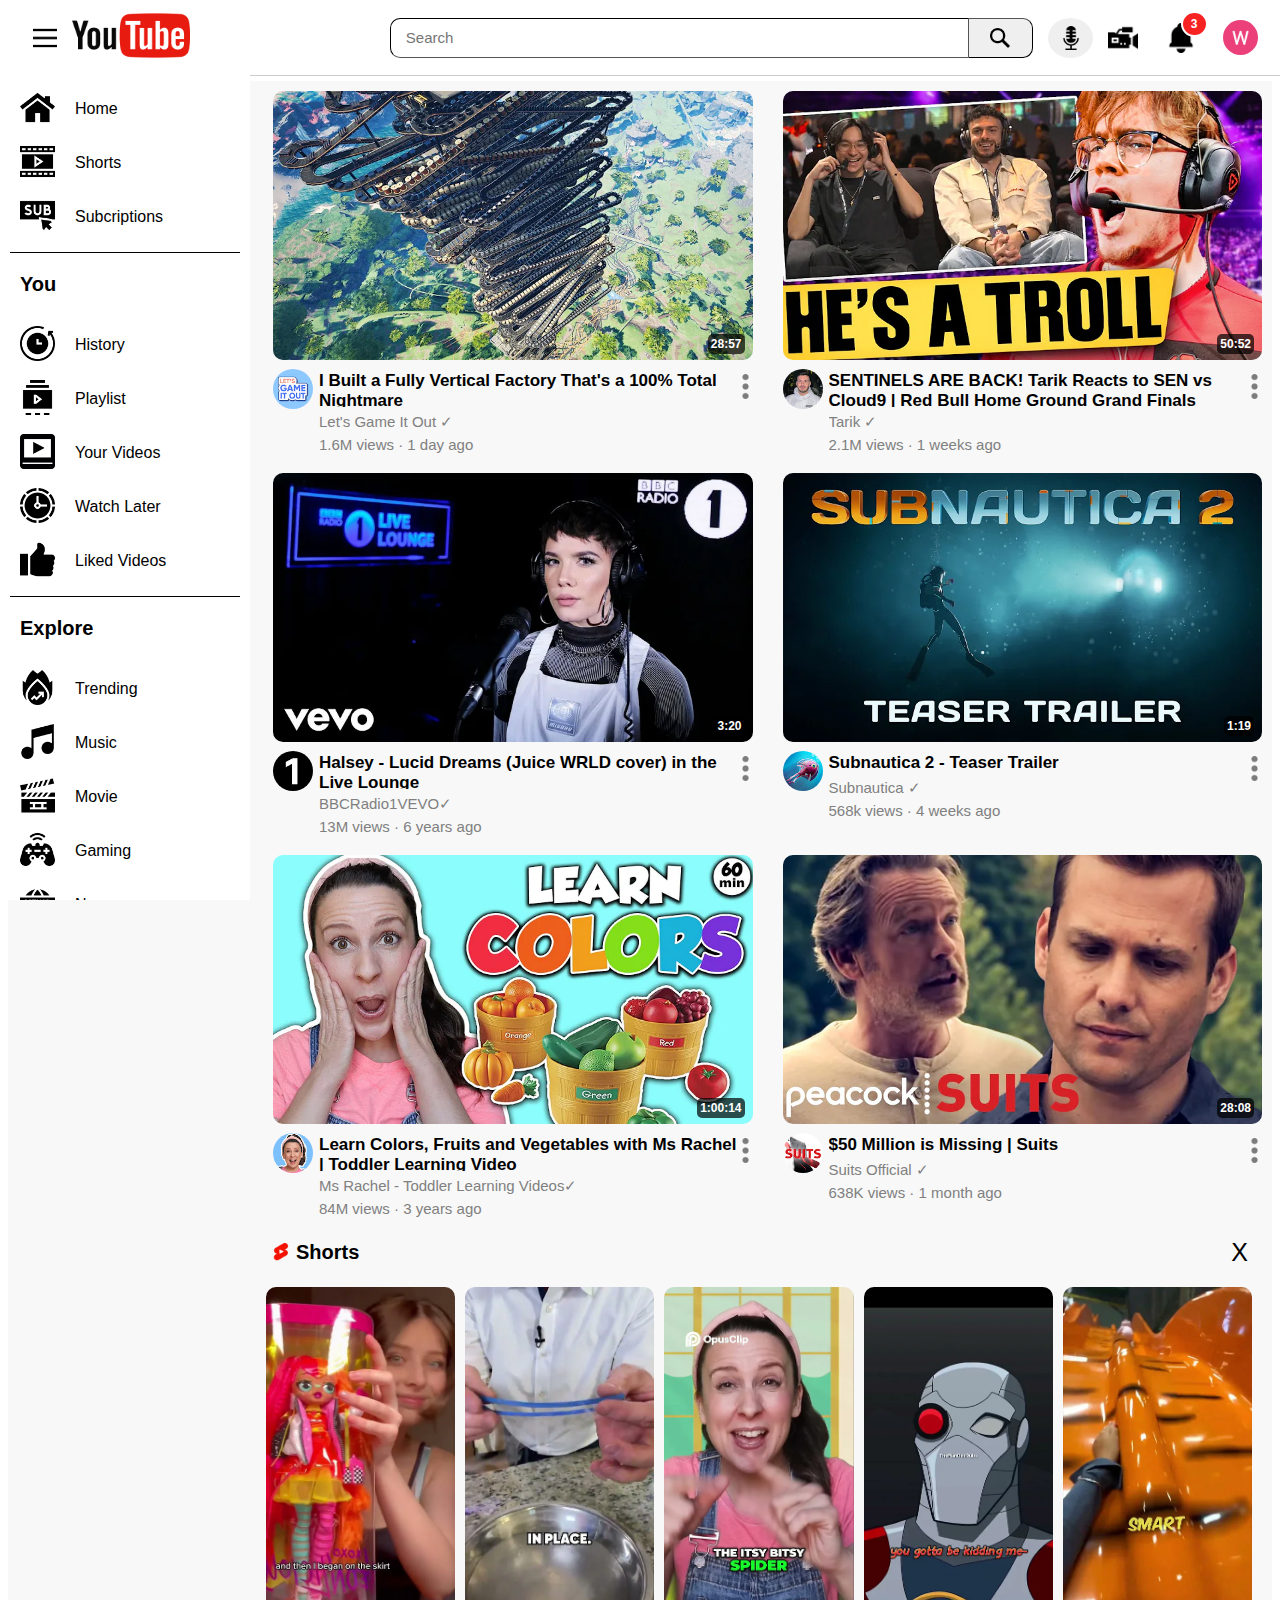
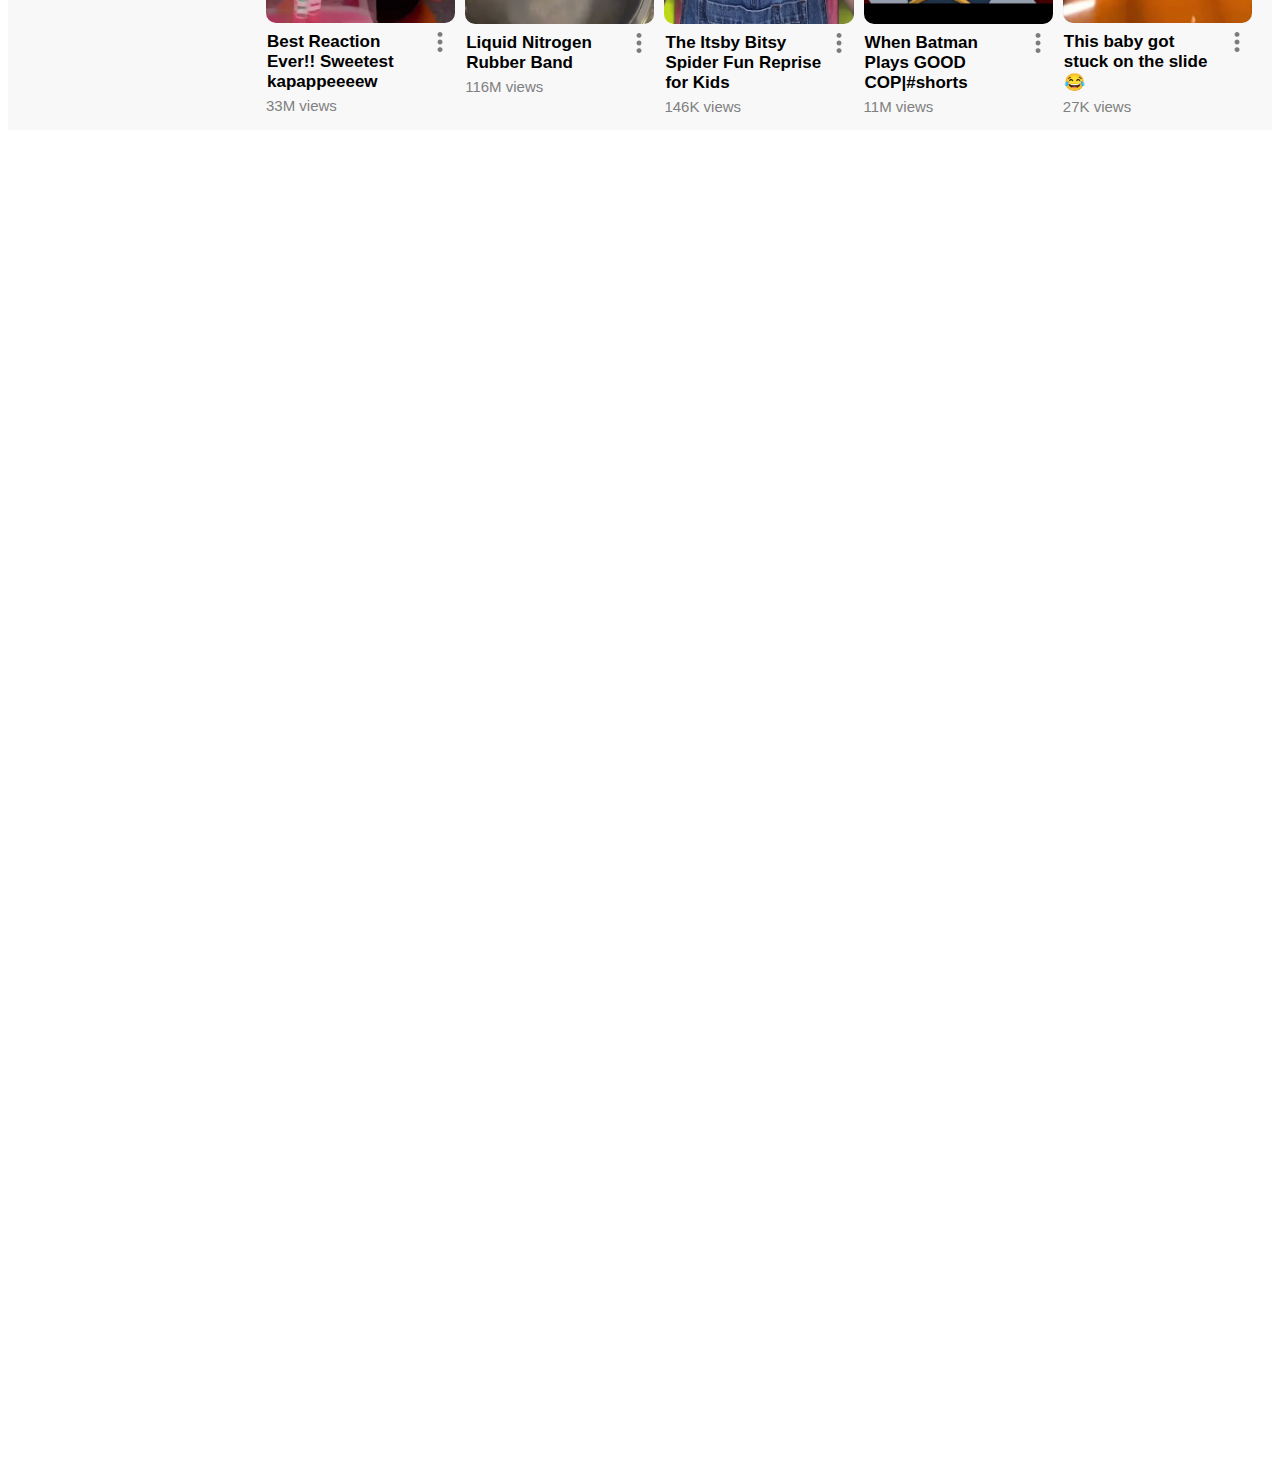
<file: index.html>
<!DOCTYPE html>
<html>
    <head>
        <title>Youtube Clone</title>
        <link rel="stylesheet" href="videos.css">
        <link rel="stylesheet" href="header.css">
        <link rel="stylesheet" href="left-header.css">
        <link rel="stylesheet" href="shorts.css">
        <link rel="stylesheet" href="general.css">
        <meta name="google-site-verification" content="uPzWD07CMVCdiczybHm7NGAF6lfPTocK4e95jRbS_wQ" />
        <style>
            
            a{
                color: black;
                text-decoration: none;     
            }
            
            
        </style>
    </head>
    <body style="height: 3000px; padding-top: 58px;">
        <div class="header">
            <div class="left-section">
                <div class="option-div">
                    <img class="option-icon" src="icons/bars.png">
                </div>
                
                <div class="youtubelogo-div">
                    <img class="youtubelogo"src="images/youtubelogo.png" alt="">
                </div>
                

            </div>
            <div class="middle-section">
                <div class="search-div">
                    <input class="searchbox" type="search" placeholder="Search">
                    <button class="search-button">
                    <img class="search-icon" src="icons/search.png">
                    <div class="icon-text-hover">Search</div>
                    </button>
                    <button class="mic-button">
                        <img class="mic-icon" src="icons/mic.png">
                        <div class="icon-text-hover">Search with your voice</div>
                    </button>
                </div>
                
                
            </div>
            <div class="right-section">
                <div class="video-icon-div">
                     <img class="video-icon" src="icons/video-camera.png">
                    <div class="icon-text-hover">Create</div>
                </div>
                <div class="bell-icon-div">
                    <img class="bell-icon" src="icons/notification.png">
                    <p class="red-notif">3</p>
                    <div class="icon-text-hover">Notification</div>
                </div>
                <img class="user-icon" src="icons/Wlogo.jpg">
            </div>
           

        </div>
        
        <div class="header-left">
            <div class="header-left-section">
                <div class="header-leftrow">
                    <div class="header-left-icon-div">
                        <img class="header-left-icon" src="icons/home.png">
                    </div>
                    <div class="header-left-text-div">
                        <p class="header-left-text">Home</p>
                    </div>
                </div>

                <div class="header-leftrow">
                    <div class="header-left-icon-div">
                        <img class="header-left-icon" src="icons/multimedia.png">
                    </div>
                    <div class="header-left-text-div">
                        <p class="header-left-text">Shorts</p>
                    </div>
                </div>
                <div class="header-leftrow">
                    <div class="header-left-icon-div">
                        <img class="header-left-icon" src="icons/subscription.png">
                    </div>
                    <div class="header-left-text-div">
                        <p class="header-left-text">Subcriptions</p>
                    </div>
                </div>
            </div>
            <div class="header-left-section">
                <div class="header-leftrow2">
                   
                    <div class="header-left-text2-div">
                        <p class="header-left-text2">You</p>
                    </div>
                </div>
                <div class="header-leftrow">
                    <div class="header-left-icon-div">
                        <img class="header-left-icon" src="icons/history.png">
                    </div>
                    <div class="header-left-text-div">
                        <p class="header-left-text">History</p>
                    </div>
                </div>

                <div class="header-leftrow">
                    <div class="header-left-icon-div">
                        <img class="header-left-icon" src="icons/playlist.png">
                    </div>
                    <div class="header-left-text-div">
                        <p class="header-left-text">Playlist</p>
                    </div>
                </div>
                <div class="header-leftrow">
                    <div class="header-left-icon-div">
                        <img class="header-left-icon" src="icons/yourvideos.png">
                    </div>
                    <div class="header-left-text-div">
                        <p class="header-left-text">Your Videos</p>
                    </div>
                </div>
                <div class="header-leftrow">
                    <div class="header-left-icon-div">
                        <img class="header-left-icon" src="icons/watchlater.png">
                    </div>
                    <div class="header-left-text-div">
                        <p class="header-left-text">Watch Later</p>
                    </div>
                </div>
                <div class="header-leftrow">
                    <div class="header-left-icon-div">
                        <img class="header-left-icon" src="icons/liked.png">
                    </div>
                    <div class="header-left-text-div">
                        <p class="header-left-text">Liked Videos</p>
                    </div>
                </div>
            </div>
            <div class="header-left-section">
                <div class="header-leftrow2">
                   
                    <div class="header-left-text2-div">
                        <p class="header-left-text2">Explore</p>
                    </div>
                </div>

                <div class="header-leftrow">
                    <div class="header-left-icon-div">
                        <img class="header-left-icon" src="icons/trending.png">
                    </div>
                    <div class="header-left-text-div">
                        <p class="header-left-text">Trending</p>
                    </div>
                </div>
                <div class="header-leftrow">
                    <div class="header-left-icon-div">
                        <img class="header-left-icon" src="icons/music.png">
                    </div>
                    <div class="header-left-text-div">
                        <p class="header-left-text">Music</p>
                    </div>
                </div>
                <div class="header-leftrow">
                    <div class="header-left-icon-div">
                        <img class="header-left-icon" src="icons/movie.png">
                    </div>
                    <div class="header-left-text-div">
                        <p class="header-left-text">Movie</p>
                    </div>
                </div>
                <div class="header-leftrow">
                    <div class="header-left-icon-div">
                        <img class="header-left-icon" src="icons/gaming.png">
                    </div>
                    <div class="header-left-text-div">
                        <p class="header-left-text">Gaming</p>
                    </div>
                </div>
                <div class="header-leftrow">
                    <div class="header-left-icon-div">
                        <img class="header-left-icon" src="icons/news.png">
                    </div>
                    <div class="header-left-text-div">
                        <p class="header-left-text">News</p>
                    </div>
                </div>
                <div class="header-leftrow">
                    <div class="header-left-icon-div">
                        <img class="header-left-icon" src="icons/sports.png">
                    </div>
                    <div class="header-left-text-div">
                        <p class="header-left-text">Sports</p>
                    </div>
                </div>
                <div class="header-leftrow">
                    <div class="header-left-icon-div">
                        <img class="header-left-icon" src="icons/fashion.png">
                    </div>
                    <div class="header-left-text-div">
                        <p class="header-left-text">Fashion & Beauty</p>
                    </div>
                </div>
            </div>
        </div>

        
        <div class="middle-section2">
            
            <div class="video-section-grid">
                <div class="video-sections">
                    <div class="video-preview">
                        <a href="https://www.youtube.com/watch?v=O-qqgRjfo3s">
                        <img class="video-thumbnail"src="images/pic1.jpg">
                        <p class="time-duration">28:57</p>
                        </a>
                    </div>
                    <div class="video-info-grid">
                        <div class="author-logo">
                            <img class="logo" src="images/logo1.jpg">
                            <div class="author-hover">
                                <div class="author-logo-hover">
                                    <img class="author-logo-img"src="images/logo1.jpg">
                                </div>
                                <div class="author-description-hover">
                                    <p class="author-name-hover">Lets Game it Out &check;</p>
                                    <p class="author-ratings-hover">5.8M subcribers</p>
                                </div>
                            </div>
                        </div>
                        <div class="video-description">
                            
                            <p class="title">
                                <a href="https://www.youtube.com/watch?v=O-qqgRjfo3s">I Built a Fully Vertical Factory That's a 100% Total Nightmare</a></p>
                            <p class="author">Let's Game It Out &check;</p>
                            <p class="ratings">1.6M views &middot; 1 day ago </p>
                        </div>
                        <div class="video-option-div">
                            <img class="video-option" src="icons/menu-video.png">
                        </div>
                      
                    </div>
                    
                </div>
            
                <div class="video-sections">
                    <div class="video-preview">
                        <a href="https://www.youtube.com/watch?v=06j0vZ56HYw">
                        <img class="video-thumbnail"src="images/pic2.jpg">
                        <p class="time-duration">50:52</p>
                        </a>
                    </div>
                    <div class="video-info-grid">
                        <div class="author-logo">
                            <img class="logo" src="images/logo2.jpg">
                            <div class="author-hover">
                                <div class="author-logo-hover">
                                    <img class="author-logo-img"src="images/logo2.jpg">
                                </div>
                                <div class="author-description-hover">
                                    <p class="author-name-hover">Tarik &check;</p>
                                    <p class="author-ratings-hover">1.1M subcribers</p>
                                </div>
                            </div>
                        </div>
                        <div class="video-description">
                            
                            <p class="title">
                                <a href="https://www.youtube.com/watch?v=06j0vZ56HYw">SENTINELS ARE BACK! Tarik Reacts to SEN vs Cloud9 | Red Bull Home Ground Grand Finals</a>
                            </p>
                            <p class="author">Tarik &check;</p>
                            <p class="ratings">2.1M views &middot; 1 weeks ago </p>
                        </div>
                        <div class="video-option-div">
                            <img class="video-option" src="icons/menu-video.png">
                        </div>
                    </div>
                </div>
                <div class="video-sections">
                    <div class="video-preview">
                        <a href="https://www.youtube.com/watch?v=UeZvVDSgn7U">
                        <img class="video-thumbnail"src="images/pic3.jpeg">
                        <p class="time-duration">3:20</p>
                        </a>
                    </div>
                    <div class="video-info-grid">
                        <div class="author-logo">
                            <img class="logo" src="images/logo3.jpg">
                            <div class="author-hover">
                                <div class="author-logo-hover">
                                    <img class="author-logo-img"src="images/logo3.jpg">
                                </div>
                                <div class="author-description-hover">
                                    <p class="author-name-hover">BBCRadio1VEVO &check;</p>
                                    <p class="author-ratings-hover">3.25M subcribers</p>
                                </div>
                            </div>
                        </div>
                        <div class="video-description">
                            
                            <p class="title">
                                <a href="https://www.youtube.com/watch?v=UeZvVDSgn7U">Halsey - Lucid Dreams (Juice WRLD cover) in the Live Lounge</a>
                            </p>
                            <p class="author">BBCRadio1VEVO&check;</p>
                            <p class="ratings">13M views &middot; 6 years ago </p>
                        </div>
                        <div class="video-option-div">
                            <img class="video-option" src="icons/menu-video.png">
                        </div>
                    </div>
                </div>
                <div class="video-sections">
                    <div class="video-preview">
                        <a href="https://www.youtube.com/watch?v=WS0vTRl_2PQ">
                        <img class="video-thumbnail"src="images/pic6.jpg">
                        <p class="time-duration">1:19</p>
                        </a>
                    </div>
                    <div class="video-info-grid">
                        <div class="author-logo">
                            <img class="logo" src="images/logo6.jpg">
                            <div class="author-hover">
                                <div class="author-logo-hover">
                                    <img class="author-logo-img"src="images/logo6.jpg">
                                </div>
                                <div class="author-description-hover">
                                    <p class="author-name-hover">Subnautica &check;</p>
                                    <p class="author-ratings-hover">568K subcribers</p>
                                </div>
                            </div>
                        </div>
                        <div class="video-description">
                            
                            <p class="title">
                                <a href="https://www.youtube.com/watch?v=WS0vTRl_2PQ">Subnautica 2 - Teaser Trailer</a></p>
                            <p class="author">Subnautica &check;</p>
                            <p class="ratings">568k views &middot; 4 weeks ago </p>
                        </div>
                        <div class="video-option-div">
                            <img class="video-option" src="icons/menu-video.png">
                        </div>
                    </div>
                </div>
                <div class="video-sections">
                    <div class="video-preview">
                        <a href="https://www.youtube.com/watch?v=TyV-OhCrVDA&t=2658s">
                        <img class="video-thumbnail"src="images/pic5.jpg">
                        <p class="time-duration">1:00:14</p>
                        </a>
                    </div>
                    <div class="video-info-grid">
                        <div class="author-logo">
                            <img class="logo" src="images/logo5.jpg">
                            <div class="author-hover">
                                <div class="author-logo-hover">
                                    <img class="author-logo-img"src="images/logo5.jpg">
                                </div>
                                <div class="author-description-hover">
                                    <p class="author-name-hover">Ms Rachel - Toddler Learning Videos&check;</p>
                                    <p class="author-ratings-hover">12.3M subcribers</p>
                                </div>
                            </div>
                        </div>
                        <div class="video-description">
                            
                            <p class="title">
                                <a href="https://www.youtube.com/watch?v=TyV-OhCrVDA&t=2658s">Learn Colors, Fruits and Vegetables with Ms Rachel | Toddler Learning Video</a></p>
                            <p class="author">Ms Rachel - Toddler Learning Videos&check;</p>
                            <p class="ratings">84M views &middot; 3 years ago </p>
                        </div>
                        <div class="video-option-div">
                            <img class="video-option" src="icons/menu-video.png">
                        </div>
                    </div>
                </div>
                <div class="video-sections">
                    <div class="video-preview">
                        <a href="https://www.youtube.com/watch?v=RpH5axdiGT0">
                        <img class="video-thumbnail"src="images/pic4.jpg">
                        <p class="time-duration">28:08</p>
                        </a>
                    </div>
                    <div class="video-info-grid">
                        <div class="author-logo">
                            <img class="logo" src="images/logo4.jpg">
                            <div class="author-hover">
                                <div class="author-logo-hover">
                                    <img class="author-logo-img"src="images/logo4.jpg">
                                </div>
                                <div class="author-description-hover">
                                    <p class="author-name-hover">Suits Official &check;</p>
                                    <p class="author-ratings-hover">488K subcribers</p>
                                </div>
                            </div>
                        </div>
                        <div class="video-description">
                            
                            <p class="title">
                                <a href="https://www.youtube.com/watch?v=RpH5axdiGT0">$50 Million is Missing | Suits</a></p>
                            <p class="author">Suits Official &check;</p>
                            <p class="ratings">638K views &middot; 1 month ago </p>
                        </div>
                        <div class="video-option-div">
                            <img class="video-option" src="icons/menu-video.png">
                        </div>
                    </div>
                </div>
            </div>
            <div class="shorts-grid">
                <div class="section-title-container">
                    <div class="shorts-logo-container">
                        <img class="shorts-logo"src="icons/shortslogo.png" alt="">
                        <div class="shorts-logo-title">Shorts</div>
                    </div>
                    <div class="short-close-button-container">
                        <button class="short-close-button">X</button>
                    </div>
                    
                </div>
                <div class="shorts-section-grid">
                    <div class="short-section1">
                        <div class="short-img-div">
                            <img class="shorts-img" src="images/shorts/shorts1.jpg">
                        </div>
                        <div class="short-info-container">
                            <div class="short-video-title">
                                <p>Best Reaction Ever!! Sweetest kapappeeeew</p>
                            </div>
                            <div class="shorts-menu-container">
                                <button class="shorts-menu-button">
                                    <img class="shorts-menu"src="images/shorts/menu-video.png">
                                </button>
                            </div>
                        </div>
                        <div class="short-video-ratings">
                            <p>33M views</p>
                        </div>
                    </div>
                    <div class="short-section2">
                        <div class="short-img-div">
                            <img class="shorts-img" src="images/shorts/shorts2.jpg">
                        </div>
                        <div class="short-info-container">
                            <div class="short-video-title">
                                <p>Liquid Nitrogen Rubber Band</p>
                            </div>
                            <div class="shorts-menu-container">
                                <button class="shorts-menu-button">
                                    <img class="shorts-menu"src="images/shorts/menu-video.png">
                                </button>
                            </div>
                        </div>
                        <div class="short-video-ratings">
                            <p>116M views</p>
                        </div>
                    </div>
                    <div class="short-section3">
                        <div class="short-img-div">
                            <img class="shorts-img" src="images/shorts/shorts3.jpg">
                        </div>
                        <div class="short-info-container">
                            <div class="short-video-title">
                                <p>The Itsby Bitsy Spider Fun Reprise for Kids</p>
                            </div>
                            <div class="shorts-menu-container">
                                <button class="shorts-menu-button">
                                    <img class="shorts-menu"src="images/shorts/menu-video.png">
                                </button>
                            </div>
                        </div>
                        <div class="short-video-ratings">
                            <p>146K views</p>
                        </div>
                    </div>
                    <div class="short-section4">
                        <div class="short-img-div">
                            <img class="shorts-img" src="images/shorts/shorts4.jpg">
                        </div>
                        <div class="short-info-container">
                            <div class="short-video-title">
                                <p>When Batman Plays GOOD COP|#shorts</p>
                            </div>
                            <div class="shorts-menu-container">
                                <button class="shorts-menu-button">
                                    <img class="shorts-menu"src="images/shorts/menu-video.png">
                                </button>
                            </div>
                        </div>
                        <div class="short-video-ratings">
                            <p>11M views</p>
                        </div>
                    </div>
                    <div class="short-section5">
                        <div class="short-img-div">
                            <img class="shorts-img" src="images/shorts/shorts5.jpg">
                        </div>
                        <div class="short-info-container">
                            <div class="short-video-title">
                                <p>This baby got stuck on the slide&#128514;</p>
                            </div>
                            <div class="shorts-menu-container">
                                <button class="shorts-menu-button">
                                    <img class="shorts-menu"src="images/shorts/menu-video.png">
                                </button>
                            </div>
                        </div>
                        <div class="short-video-ratings">
                            <p>27K views</p>
                        </div>
                    </div>
                    <div class="short-section6">
                        <div class="short-img-div">
                            <img class="shorts-img" src="images/shorts/shorts6.jpg">
                        </div>
                        <div class="short-info-container">
                            <div class="short-video-title">
                                <p>The mouse makes a dish that impresses the kapapeew</p>
                            </div>
                            <div class="shorts-menu-container">
                                <button class="shorts-menu-button">
                                    <img class="shorts-menu"src="images/shorts/menu-video.png">
                                </button>
                            </div>
                        </div>
                        <div class="short-video-ratings">
                            <p>1.7M views</p>
                        </div>
                    </div>
                    <div class="short-section7">
                        <div class="short-img-div">
                            <img class="shorts-img" src="images/shorts/shorts7.jpg">
                        </div>
                        <div class="short-info-container">
                            <div class="short-video-title">
                                <p>Singing with Ms. Rachel and her Husband</p>
                            </div>
                            <div class="shorts-menu-container">
                                <button class="shorts-menu-button">
                                    <img class="shorts-menu"src="images/shorts/menu-video.png">
                                </button>
                            </div>
                        </div>
                        <div class="short-video-ratings">
                            <p>1.2M views</p>
                        </div>
                    </div>
                    <div class="short-section8">
                        <div class="short-img-div">
                            <img class="shorts-img" src="images/shorts/shorts8.jpg">
                        </div>
                        <div class="short-info-container">
                            <div class="short-video-title">
                                <p>Liquid Nitrogen Bell Rejuvenation</p>
                            </div>
                            <div class="shorts-menu-container">
                                <button class="shorts-menu-button">
                                    <img class="shorts-menu"src="images/shorts/menu-video.png">
                                </button>
                            </div>
                        </div>
                        <div class="short-video-ratings">
                            <p>52M views</p>
                        </div>
                    </div>
                </div>
         </div>        

         
        
        
    </body>



</html>
</file>
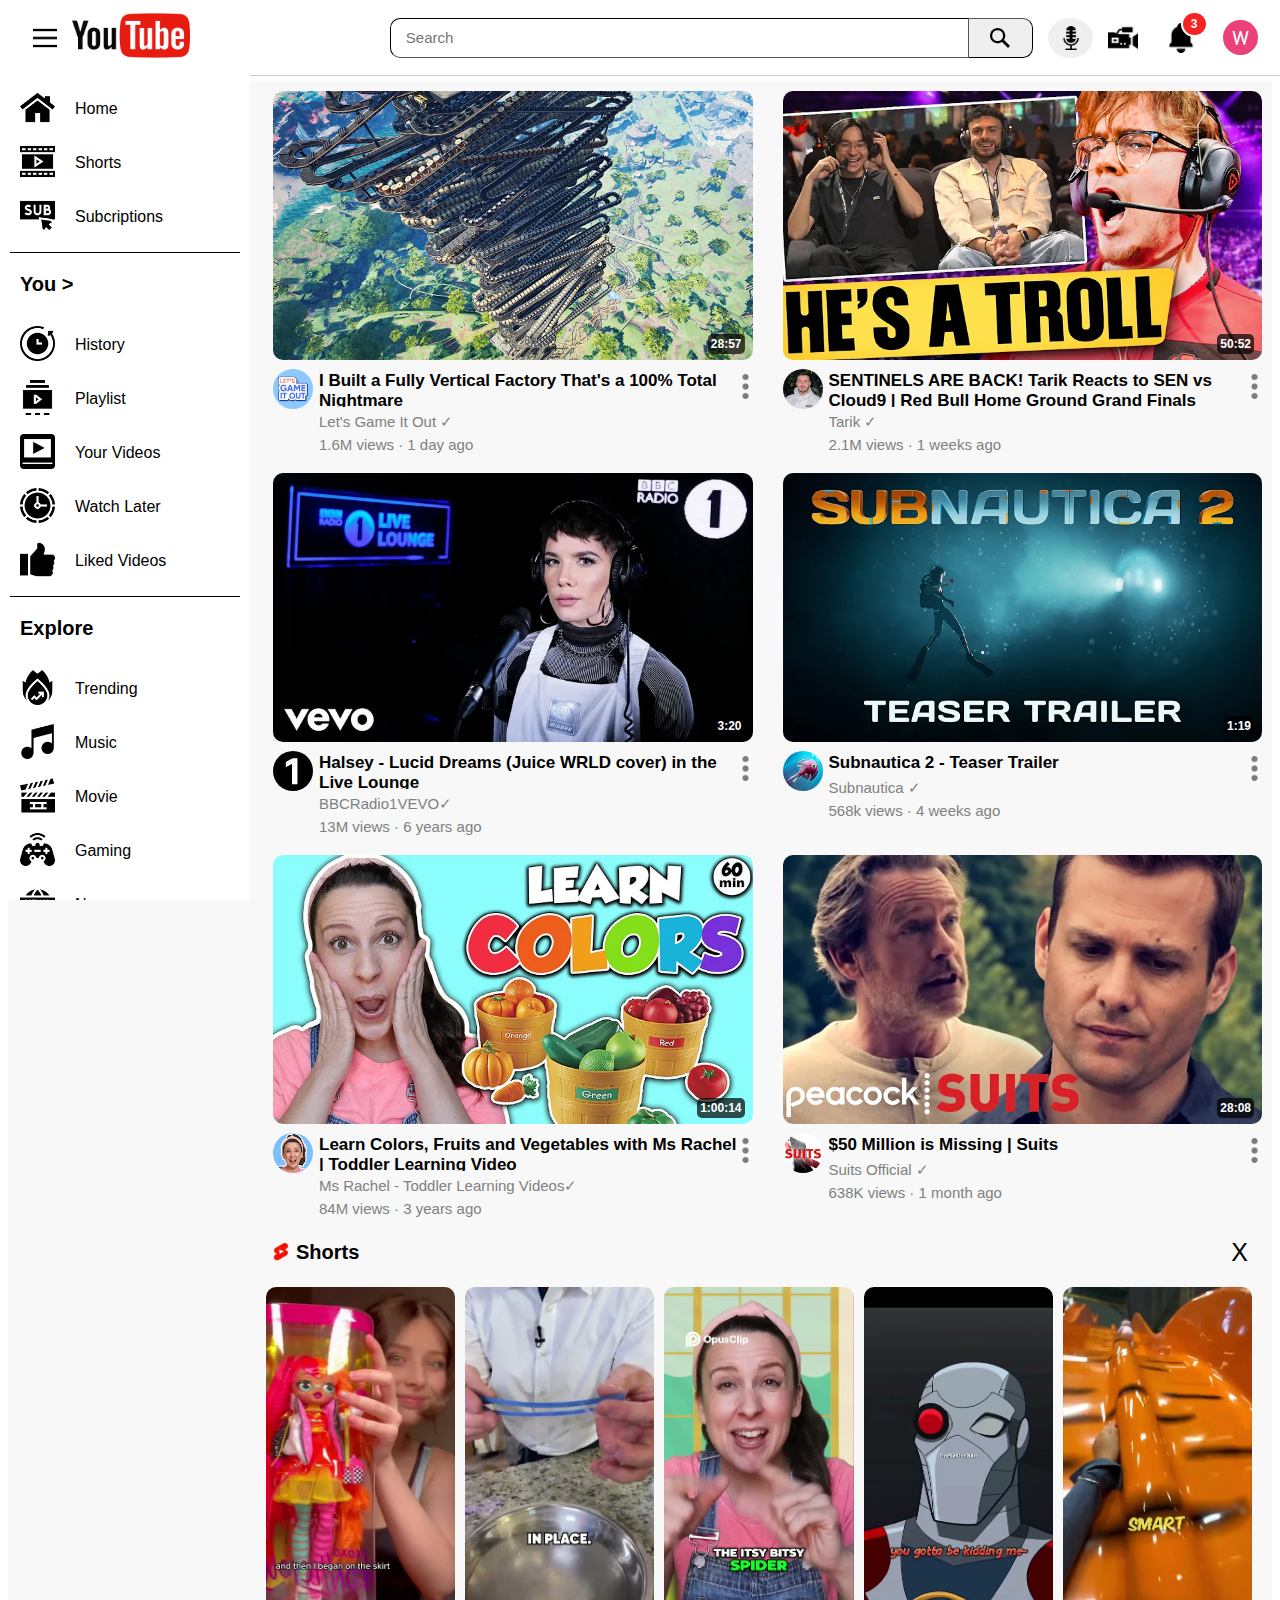
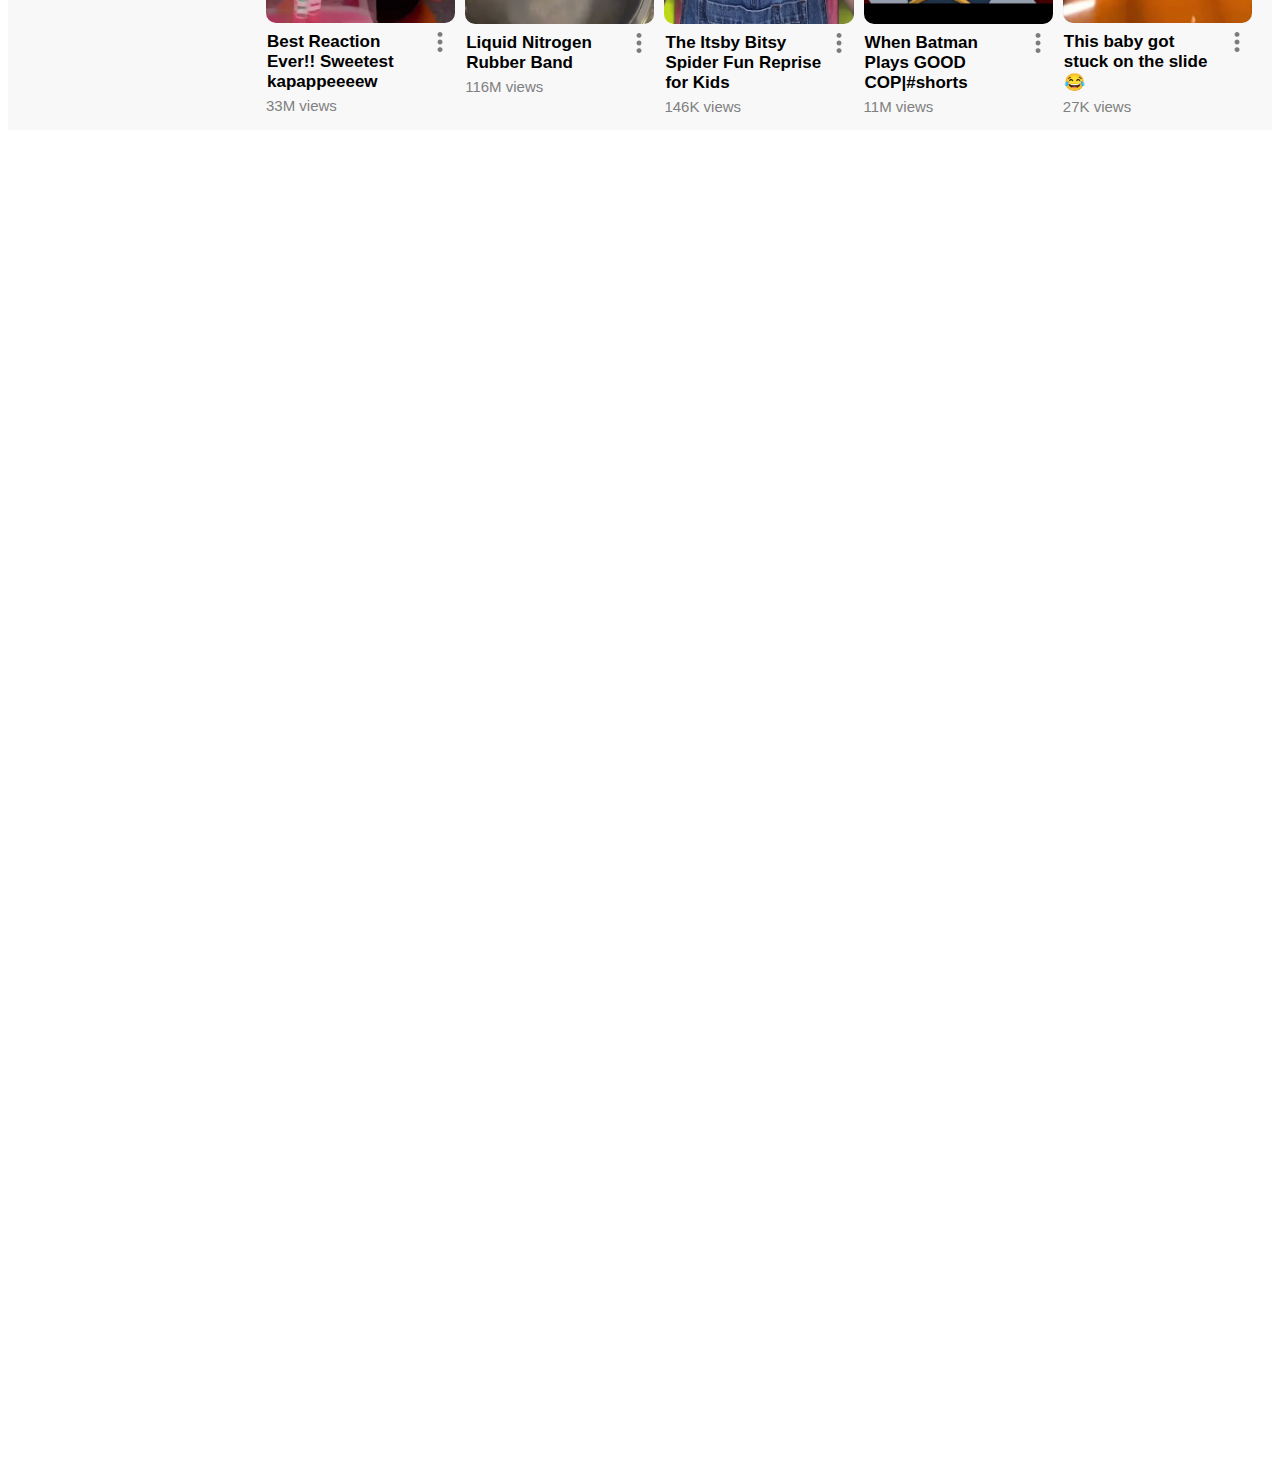
<file: challenge1.html>
<!DOCTYPE html>
<html>
    <head>
        <title>Youtube Clone</title>
        <link rel="stylesheet" href="videos.css">
        <link rel="stylesheet" href="header.css">
        <link rel="stylesheet" href="left-header.css">
        <link rel="stylesheet" href="shorts.css">
        <link rel="stylesheet" href="general.css">
        <style>
            
            a{
                color: black;
                text-decoration: none;     
            }
            
            
        </style>
    </head>
    <body style="height: 3000px; padding-top: 58px;">
        <div class="header">
            <div class="left-section">
                <div class="option-div">
                    <img class="option-icon" src="/icons/bars.png">
                </div>
                
                <div class="youtubelogo-div">
                    <img class="youtubelogo"src="images/youtubelogo.png" alt="">
                </div>
                

            </div>
            <div class="middle-section">
                <div class="search-div">
                    <input class="searchbox" type="search" placeholder="Search">
                    <button class="search-button">
                    <img class="search-icon" src="/icons/search.png">
                    <div class="icon-text-hover">Search</div>
                    </button>
                    <button class="mic-button">
                        <img class="mic-icon" src="/icons/mic.png">
                        <div class="icon-text-hover">Search with your voice</div>
                    </button>
                </div>
                
                
            </div>
            <div class="right-section">
                <div class="video-icon-div">
                     <img class="video-icon" src="/icons/video-camera.png">
                    <div class="icon-text-hover">Create</div>
                </div>
                <div class="bell-icon-div">
                    <img class="bell-icon" src="/icons/notification.png">
                    <p class="red-notif">3</p>
                    <div class="icon-text-hover">Notification</div>
                </div>
                <img class="user-icon" src="/icons/Wlogo.jpg">
            </div>
           

        </div>
        
        <div class="header-left">
            <div class="header-left-section">
                <div class="header-leftrow">
                    <div class="header-left-icon-div">
                        <img class="header-left-icon" src="/icons/home.png">
                    </div>
                    <div class="header-left-text-div">
                        <p class="header-left-text">Home</p>
                    </div>
                </div>

                <div class="header-leftrow">
                    <div class="header-left-icon-div">
                        <img class="header-left-icon" src="/icons/multimedia.png">
                    </div>
                    <div class="header-left-text-div">
                        <p class="header-left-text">Shorts</p>
                    </div>
                </div>
                <div class="header-leftrow">
                    <div class="header-left-icon-div">
                        <img class="header-left-icon" src="/icons/subscription.png">
                    </div>
                    <div class="header-left-text-div">
                        <p class="header-left-text">Subcriptions</p>
                    </div>
                </div>
            </div>
            <div class="header-left-section">
                <div class="header-leftrow2">
                   
                    <div class="header-left-text2-div">
                        <p class="header-left-text2">You ></p>
                    </div>
                </div>
                <div class="header-leftrow">
                    <div class="header-left-icon-div">
                        <img class="header-left-icon" src="/icons/history.png">
                    </div>
                    <div class="header-left-text-div">
                        <p class="header-left-text">History</p>
                    </div>
                </div>

                <div class="header-leftrow">
                    <div class="header-left-icon-div">
                        <img class="header-left-icon" src="/icons/playlist.png">
                    </div>
                    <div class="header-left-text-div">
                        <p class="header-left-text">Playlist</p>
                    </div>
                </div>
                <div class="header-leftrow">
                    <div class="header-left-icon-div">
                        <img class="header-left-icon" src="/icons/yourvideos.png">
                    </div>
                    <div class="header-left-text-div">
                        <p class="header-left-text">Your Videos</p>
                    </div>
                </div>
                <div class="header-leftrow">
                    <div class="header-left-icon-div">
                        <img class="header-left-icon" src="/icons/watchlater.png">
                    </div>
                    <div class="header-left-text-div">
                        <p class="header-left-text">Watch Later</p>
                    </div>
                </div>
                <div class="header-leftrow">
                    <div class="header-left-icon-div">
                        <img class="header-left-icon" src="/icons/liked.png">
                    </div>
                    <div class="header-left-text-div">
                        <p class="header-left-text">Liked Videos</p>
                    </div>
                </div>
            </div>
            <div class="header-left-section">
                <div class="header-leftrow2">
                   
                    <div class="header-left-text2-div">
                        <p class="header-left-text2">Explore</p>
                    </div>
                </div>

                <div class="header-leftrow">
                    <div class="header-left-icon-div">
                        <img class="header-left-icon" src="/icons/trending.png">
                    </div>
                    <div class="header-left-text-div">
                        <p class="header-left-text">Trending</p>
                    </div>
                </div>
                <div class="header-leftrow">
                    <div class="header-left-icon-div">
                        <img class="header-left-icon" src="/icons/music.png">
                    </div>
                    <div class="header-left-text-div">
                        <p class="header-left-text">Music</p>
                    </div>
                </div>
                <div class="header-leftrow">
                    <div class="header-left-icon-div">
                        <img class="header-left-icon" src="/icons/movie.png">
                    </div>
                    <div class="header-left-text-div">
                        <p class="header-left-text">Movie</p>
                    </div>
                </div>
                <div class="header-leftrow">
                    <div class="header-left-icon-div">
                        <img class="header-left-icon" src="/icons/gaming.png">
                    </div>
                    <div class="header-left-text-div">
                        <p class="header-left-text">Gaming</p>
                    </div>
                </div>
                <div class="header-leftrow">
                    <div class="header-left-icon-div">
                        <img class="header-left-icon" src="/icons/news.png">
                    </div>
                    <div class="header-left-text-div">
                        <p class="header-left-text">News</p>
                    </div>
                </div>
                <div class="header-leftrow">
                    <div class="header-left-icon-div">
                        <img class="header-left-icon" src="/icons/sports.png">
                    </div>
                    <div class="header-left-text-div">
                        <p class="header-left-text">Sports</p>
                    </div>
                </div>
                <div class="header-leftrow">
                    <div class="header-left-icon-div">
                        <img class="header-left-icon" src="/icons/fashion.png">
                    </div>
                    <div class="header-left-text-div">
                        <p class="header-left-text">Fashion & Beauty</p>
                    </div>
                </div>
            </div>
        </div>

        
        <div class="middle-section2">
            
            <div class="video-section-grid">
                <div class="video-sections">
                    <div class="video-preview">
                        <a href="https://www.youtube.com/watch?v=O-qqgRjfo3s">
                        <img class="video-thumbnail"src="images/pic1.jpg">
                        <p class="time-duration">28:57</p>
                        </a>
                    </div>
                    <div class="video-info-grid">
                        <div class="author-logo">
                            <img class="logo" src="images/logo1.jpg">
                            <div class="author-hover">
                                <div class="author-logo-hover">
                                    <img class="author-logo-img"src="images/logo1.jpg">
                                </div>
                                <div class="author-description-hover">
                                    <p class="author-name-hover">Lets Game it Out &check;</p>
                                    <p class="author-ratings-hover">5.8M subcribers</p>
                                </div>
                            </div>
                        </div>
                        <div class="video-description">
                            
                            <p class="title">
                                <a href="https://www.youtube.com/watch?v=O-qqgRjfo3s">I Built a Fully Vertical Factory That's a 100% Total Nightmare</a></p>
                            <p class="author">Let's Game It Out &check;</p>
                            <p class="ratings">1.6M views &middot; 1 day ago </p>
                        </div>
                        <div class="video-option-div">
                            <img class="video-option" src="icons/menu-video.png">
                        </div>
                      
                    </div>
                    
                </div>
            
                <div class="video-sections">
                    <div class="video-preview">
                        <a href="https://www.youtube.com/watch?v=06j0vZ56HYw">
                        <img class="video-thumbnail"src="images/pic2.jpg">
                        <p class="time-duration">50:52</p>
                        </a>
                    </div>
                    <div class="video-info-grid">
                        <div class="author-logo">
                            <img class="logo" src="images/logo2.jpg">
                            <div class="author-hover">
                                <div class="author-logo-hover">
                                    <img class="author-logo-img"src="images/logo2.jpg">
                                </div>
                                <div class="author-description-hover">
                                    <p class="author-name-hover">Tarik &check;</p>
                                    <p class="author-ratings-hover">1.1M subcribers</p>
                                </div>
                            </div>
                        </div>
                        <div class="video-description">
                            
                            <p class="title">
                                <a href="https://www.youtube.com/watch?v=06j0vZ56HYw">SENTINELS ARE BACK! Tarik Reacts to SEN vs Cloud9 | Red Bull Home Ground Grand Finals</a>
                            </p>
                            <p class="author">Tarik &check;</p>
                            <p class="ratings">2.1M views &middot; 1 weeks ago </p>
                        </div>
                        <div class="video-option-div">
                            <img class="video-option" src="icons/menu-video.png">
                        </div>
                    </div>
                </div>
                <div class="video-sections">
                    <div class="video-preview">
                        <a href="https://www.youtube.com/watch?v=UeZvVDSgn7U">
                        <img class="video-thumbnail"src="images/pic3.jpeg">
                        <p class="time-duration">3:20</p>
                        </a>
                    </div>
                    <div class="video-info-grid">
                        <div class="author-logo">
                            <img class="logo" src="images/logo3.jpg">
                            <div class="author-hover">
                                <div class="author-logo-hover">
                                    <img class="author-logo-img"src="images/logo3.jpg">
                                </div>
                                <div class="author-description-hover">
                                    <p class="author-name-hover">BBCRadio1VEVO &check;</p>
                                    <p class="author-ratings-hover">3.25M subcribers</p>
                                </div>
                            </div>
                        </div>
                        <div class="video-description">
                            
                            <p class="title">
                                <a href="https://www.youtube.com/watch?v=UeZvVDSgn7U">Halsey - Lucid Dreams (Juice WRLD cover) in the Live Lounge</a>
                            </p>
                            <p class="author">BBCRadio1VEVO&check;</p>
                            <p class="ratings">13M views &middot; 6 years ago </p>
                        </div>
                        <div class="video-option-div">
                            <img class="video-option" src="icons/menu-video.png">
                        </div>
                    </div>
                </div>
                <div class="video-sections">
                    <div class="video-preview">
                        <a href="https://www.youtube.com/watch?v=WS0vTRl_2PQ">
                        <img class="video-thumbnail"src="images/pic6.jpg">
                        <p class="time-duration">1:19</p>
                        </a>
                    </div>
                    <div class="video-info-grid">
                        <div class="author-logo">
                            <img class="logo" src="images/logo6.jpg">
                            <div class="author-hover">
                                <div class="author-logo-hover">
                                    <img class="author-logo-img"src="images/logo6.jpg">
                                </div>
                                <div class="author-description-hover">
                                    <p class="author-name-hover">Subnautica &check;</p>
                                    <p class="author-ratings-hover">568K subcribers</p>
                                </div>
                            </div>
                        </div>
                        <div class="video-description">
                            
                            <p class="title">
                                <a href="https://www.youtube.com/watch?v=WS0vTRl_2PQ">Subnautica 2 - Teaser Trailer</a></p>
                            <p class="author">Subnautica &check;</p>
                            <p class="ratings">568k views &middot; 4 weeks ago </p>
                        </div>
                        <div class="video-option-div">
                            <img class="video-option" src="icons/menu-video.png">
                        </div>
                    </div>
                </div>
                <div class="video-sections">
                    <div class="video-preview">
                        <a href="https://www.youtube.com/watch?v=TyV-OhCrVDA&t=2658s">
                        <img class="video-thumbnail"src="images/pic5.jpg">
                        <p class="time-duration">1:00:14</p>
                        </a>
                    </div>
                    <div class="video-info-grid">
                        <div class="author-logo">
                            <img class="logo" src="images/logo5.jpg">
                            <div class="author-hover">
                                <div class="author-logo-hover">
                                    <img class="author-logo-img"src="images/logo5.jpg">
                                </div>
                                <div class="author-description-hover">
                                    <p class="author-name-hover">Ms Rachel - Toddler Learning Videos&check;</p>
                                    <p class="author-ratings-hover">12.3M subcribers</p>
                                </div>
                            </div>
                        </div>
                        <div class="video-description">
                            
                            <p class="title">
                                <a href="https://www.youtube.com/watch?v=TyV-OhCrVDA&t=2658s">Learn Colors, Fruits and Vegetables with Ms Rachel | Toddler Learning Video</a></p>
                            <p class="author">Ms Rachel - Toddler Learning Videos&check;</p>
                            <p class="ratings">84M views &middot; 3 years ago </p>
                        </div>
                        <div class="video-option-div">
                            <img class="video-option" src="icons/menu-video.png">
                        </div>
                    </div>
                </div>
                <div class="video-sections">
                    <div class="video-preview">
                        <a href="https://www.youtube.com/watch?v=RpH5axdiGT0">
                        <img class="video-thumbnail"src="images/pic4.jpg">
                        <p class="time-duration">28:08</p>
                        </a>
                    </div>
                    <div class="video-info-grid">
                        <div class="author-logo">
                            <img class="logo" src="images/logo4.jpg">
                            <div class="author-hover">
                                <div class="author-logo-hover">
                                    <img class="author-logo-img"src="images/logo4.jpg">
                                </div>
                                <div class="author-description-hover">
                                    <p class="author-name-hover">Suits Official &check;</p>
                                    <p class="author-ratings-hover">488K subcribers</p>
                                </div>
                            </div>
                        </div>
                        <div class="video-description">
                            
                            <p class="title">
                                <a href="https://www.youtube.com/watch?v=RpH5axdiGT0">$50 Million is Missing | Suits</a></p>
                            <p class="author">Suits Official &check;</p>
                            <p class="ratings">638K views &middot; 1 month ago </p>
                        </div>
                        <div class="video-option-div">
                            <img class="video-option" src="icons/menu-video.png">
                        </div>
                    </div>
                </div>
            </div>
            <div class="shorts-grid">
                <div class="section-title-container">
                    <div class="shorts-logo-container">
                        <img class="shorts-logo"src="icons/shortslogo.png" alt="">
                        <div class="shorts-logo-title">Shorts</div>
                    </div>
                    <div class="short-close-button-container">
                        <button class="short-close-button">X</button>
                    </div>
                    
                </div>
                <div class="shorts-section-grid">
                    <div class="short-section1">
                        <div class="short-img-div">
                            <img class="shorts-img" src="images/shorts/shorts1.jpg">
                        </div>
                        <div class="short-info-container">
                            <div class="short-video-title">
                                <p>Best Reaction Ever!! Sweetest kapappeeeew</p>
                            </div>
                            <div class="shorts-menu-container">
                                <button class="shorts-menu-button">
                                    <img class="shorts-menu"src="images/shorts/menu-video.png">
                                </button>
                            </div>
                        </div>
                        <div class="short-video-ratings">
                            <p>33M views</p>
                        </div>
                    </div>
                    <div class="short-section2">
                        <div class="short-img-div">
                            <img class="shorts-img" src="images/shorts/shorts2.jpg">
                        </div>
                        <div class="short-info-container">
                            <div class="short-video-title">
                                <p>Liquid Nitrogen Rubber Band</p>
                            </div>
                            <div class="shorts-menu-container">
                                <button class="shorts-menu-button">
                                    <img class="shorts-menu"src="images/shorts/menu-video.png">
                                </button>
                            </div>
                        </div>
                        <div class="short-video-ratings">
                            <p>116M views</p>
                        </div>
                    </div>
                    <div class="short-section3">
                        <div class="short-img-div">
                            <img class="shorts-img" src="images/shorts/shorts3.jpg">
                        </div>
                        <div class="short-info-container">
                            <div class="short-video-title">
                                <p>The Itsby Bitsy Spider Fun Reprise for Kids</p>
                            </div>
                            <div class="shorts-menu-container">
                                <button class="shorts-menu-button">
                                    <img class="shorts-menu"src="images/shorts/menu-video.png">
                                </button>
                            </div>
                        </div>
                        <div class="short-video-ratings">
                            <p>146K views</p>
                        </div>
                    </div>
                    <div class="short-section4">
                        <div class="short-img-div">
                            <img class="shorts-img" src="images/shorts/shorts4.jpg">
                        </div>
                        <div class="short-info-container">
                            <div class="short-video-title">
                                <p>When Batman Plays GOOD COP|#shorts</p>
                            </div>
                            <div class="shorts-menu-container">
                                <button class="shorts-menu-button">
                                    <img class="shorts-menu"src="images/shorts/menu-video.png">
                                </button>
                            </div>
                        </div>
                        <div class="short-video-ratings">
                            <p>11M views</p>
                        </div>
                    </div>
                    <div class="short-section5">
                        <div class="short-img-div">
                            <img class="shorts-img" src="images/shorts/shorts5.jpg">
                        </div>
                        <div class="short-info-container">
                            <div class="short-video-title">
                                <p>This baby got stuck on the slide&#128514;</p>
                            </div>
                            <div class="shorts-menu-container">
                                <button class="shorts-menu-button">
                                    <img class="shorts-menu"src="images/shorts/menu-video.png">
                                </button>
                            </div>
                        </div>
                        <div class="short-video-ratings">
                            <p>27K views</p>
                        </div>
                    </div>
                    <div class="short-section6">
                        <div class="short-img-div">
                            <img class="shorts-img" src="images/shorts/shorts6.jpg">
                        </div>
                        <div class="short-info-container">
                            <div class="short-video-title">
                                <p>The mouse makes a dish that impresses the kapapeew</p>
                            </div>
                            <div class="shorts-menu-container">
                                <button class="shorts-menu-button">
                                    <img class="shorts-menu"src="images/shorts/menu-video.png">
                                </button>
                            </div>
                        </div>
                        <div class="short-video-ratings">
                            <p>1.7M views</p>
                        </div>
                    </div>
                    <div class="short-section7">
                        <div class="short-img-div">
                            <img class="shorts-img" src="images/shorts/shorts7.jpg">
                        </div>
                        <div class="short-info-container">
                            <div class="short-video-title">
                                <p>Singing with Ms. Rachel and her Husband</p>
                            </div>
                            <div class="shorts-menu-container">
                                <button class="shorts-menu-button">
                                    <img class="shorts-menu"src="images/shorts/menu-video.png">
                                </button>
                            </div>
                        </div>
                        <div class="short-video-ratings">
                            <p>1.2M views</p>
                        </div>
                    </div>
                    <div class="short-section8">
                        <div class="short-img-div">
                            <img class="shorts-img" src="images/shorts/shorts8.jpg">
                        </div>
                        <div class="short-info-container">
                            <div class="short-video-title">
                                <p>Liquid Nitrogen Bell Rejuvenation</p>
                            </div>
                            <div class="shorts-menu-container">
                                <button class="shorts-menu-button">
                                    <img class="shorts-menu"src="images/shorts/menu-video.png">
                                </button>
                            </div>
                        </div>
                        <div class="short-video-ratings">
                            <p>52M views</p>
                        </div>
                    </div>
                </div>
         </div>        

         
        
        
    </body>



</html>
</file>
<file: videos.css>
p{
    font-family: Arial, Helvetica, sans-serif;
    margin-top: 0px;
}

.video-section-grid{
    display: grid;
    grid-template-columns: 1fr 1fr 1fr 1fr 1fr 1fr;
    column-gap: 20px;
    row-gap: 20px;
    margin-top: 15px;
    margin-left: 15px;
    margin-bottom: 20px;
    padding-top: 10px;
    
}
@media (max-width:2310px){
    .video-section-grid{
        grid-template-columns: 1fr 1fr 1fr 1fr 1fr;
    }
}
@media (max-width:1975px){
    .video-section-grid{
        grid-template-columns: 1fr 1fr 1fr 1fr;
    }
}
@media (max-width:1635px){
    .video-section-grid{
        grid-template-columns: 1fr 1fr 1fr;
    }
}
@media (max-width:1285px){
    .video-section-grid{
        grid-template-columns: 1fr 1fr;
    }
}
@media (max-width:795px){
    .video-section-grid{
        grid-template-columns: 1fr;
    }
}


.video-sections{
    cursor: pointer;
    margin-right: 10px;
    margin-bottom: 10px;
    

}
.video-thumbnail{
    width: 100%;
    border-radius: 10px;
}

.video-info-grid{
    display: grid;
    grid-template-columns: 36px 1fr 25px;
    margin-top: 5px;
    position: relative;
    
}
.author-logo{
    width: 40px;
    height: 40px;
    vertical-align: top;
    position: relative;
}
.logo{
    width: 40px;
    height: 40px;
    border-radius: 50%;
    position: relative;
}
.video-description{
    width: 100%;
    margin-left: 10px;
    height: 74px;
    align-items: center;
    
}
.title{
    margin-top: 2px;
    font-weight: bold;
    margin-bottom: 6px;
    font-size: 17px;
    max-height: 36px;
    min-width: 240px;
    overflow: hidden;
    
}
.author{
    color: grey;
    margin-bottom: 2px;
    font-size: 15px;
    height: 18px;
    overflow: hidden;
    margin-bottom: 5px;
}
.ratings{
    color: grey;
    margin-bottom: 2px;
    font-size: 15px;
    max-height: 18px;
    overflow: hidden;  
}
.video-option-div{
    display: flex;
    align-items: start;
}

.video-option{
    width: 100%;
    
    text-align: center;
    padding-top: 5px;
    padding-left: 5px;
    padding-right: 5px;
    opacity: 0.5;
}
.video-option:hover{
    background-color: rgb(207, 206, 206);
    padding-top: 5px;
    padding-bottom: 5px;
    padding-left: 5px;
    padding-right: 5px;
    border-radius: 50%;
}
.video-preview{
    position: relative;
}
.time-duration{
    position: absolute;
    color: white;
    background-color: rgb(0,0,0,0.7);
    bottom: 10px;
    right: 8px;
    margin-bottom: 0px;
    font-size: 12px;
    padding: 3px 3px 3px 3px;
    border-radius: 5px;
    font-weight: bold;
    
}
.author-hover{
    border-radius: 5px;
    display: flex;
    flex-direction: row;
    position: absolute;
    background-color: rgb(255, 255, 255);
    box-shadow: 0px 0px 8px 1px grey;
    width: 350px;
    height: 80px;
    padding: 5px 5px 5px 5px;
    align-items: center;
    z-index: 5;
    opacity: 0;
    bottom: -115px;
    left: 0px;
    pointer-events: none;
    
}
.author-logo-hover{
    display: flex;
    align-items: center;
}
.author-logo-img{
    width: 55px;
    border-radius: 50%;
    margin-left: 5px;
}
.author-description-hover{
    display: flex;
    flex-direction: column;
    margin-left: 10px;
}
.author-name-hover{
    margin-bottom: 5px;
    font-weight: bold;
    font-size: 17px;
}
.author-ratings-hover{
    margin-bottom: 0px;
    color: rgb(133, 133, 133);
    font-size: 16px
}
.author-logo:hover .author-hover{
    transition: s;
    opacity: 1;
}
</file>
<file: header.css>
.header{
    display: flex;
    flex-direction: row;
    background-color: white;
    height: 75px;
    justify-content: space-between;
    position: fixed;
    top: 0px;
    width: 100%;
    border-bottom: solid;
    border-width: 1px;
    border-color: rgb(204, 204, 204);
    z-index: 50;
    
    
    
}
.left-section{
    display: flex;
    flex-direction: row;
    width: 350px;
    align-items: center;
    margin-left: 10px;
    margin-right: 30px;
}
.middle-section{
    width: 720px;
    display: flex;
    align-items: center;
}
.right-section{
    margin-left: 15px;
    margin-right: 30px;
    width: 150px;
    display: flex;
    justify-content: space-between;
    flex-shrink: 0;
    align-items: center;
   
}

.youtubelogo{
    width: 118px;
    height: 45px;
    
}


.search-div{
    display: flex;
    width: 100%;
    height: 40px;
    flex-direction: row;
}
.searchbox{
    display: flex;
    width: 0;
    font-size: 15px;
    margin-left: auto;
    margin-right: auto;
    padding-left: 15px;
    border-top-left-radius: 10px;
    border-bottom-left-radius: 10px;
    border-right: none;
    border-width: 1px;
    border-color: black;
    flex: 1;
}
.search-icon{
    width: 20px;
}
.search-button{
    width: 65px;
    border-width: 1px;
    border-top-right-radius: 10px;
    border-bottom-right-radius: 10px;
    padding-left: 5px;
    padding-top: 4px;
    cursor: pointer;
    position: relative;
    margin-right: 15px;
    
}

.mic-button{
    width: 45px;
    border: none;
    border-radius: 50%;
    cursor: pointer;
    position: relative;
    white-space: nowrap;
    display: flex;
    justify-content: center;
    align-items: center;
    
    
    
}
.mic-icon{
    width: 24px;
    
}
.bell-icon-div,
.video-icon-div{
    height: 30px;
    width: 30px;
    position: relative;
    display: flex;
    justify-content: center;
    
}
.bell-icon,
.video-icon{
    width: 100%;
    cursor: pointer;   
}
.user-icon{
    height: 35px;
    width: 35px;
    margin-top: 3px;
    
    border-radius: 50%;
    margin-bottom: 3px;
    cursor: pointer;
   
}
.option-icon{
    width: 100%;
    cursor: pointer;
    
}
.option-div{
    height: 24px;
    width: 24px;
    margin-left: 15px;
    margin-right: 15px;
    
}
.red-notif{
    background-color: rgb(247, 35, 35);
    color: white;
    font-weight: bold;
    font-size: 12px;
    border-radius: 50%;
    padding: 4px 8px 4px 8px;
    position: absolute;
    border: solid;
    top: -12px;
    right: -12px;
    border-width: 2px;
    border-color: white;
    cursor: pointer;
    
}
.bell-icon-div:hover .icon-text-hover,
.video-icon-div:hover .icon-text-hover,
.search-button:hover .icon-text-hover,
.mic-button:hover .icon-text-hover{
    opacity: 1;
    
}

.icon-text-hover{
    position: absolute;
    background-color: rgb(73, 73, 73);
    color: white;
    font-family: Arial, Helvetica, sans-serif;
    font-size: 13px;
    padding: 5px 5px 5px 5px;
    opacity: 0;
    border-radius: 5px;
    bottom: -30px;
    pointer-events: none;
    transition: 0.5s;
}
@media (max-width:615px){
    .search-div .searchbox{
        display:none;
    }
    .search-button{
        border: none;
        background: none;
        width: 45px;
        margin-right: 0px;
    }
    .mic-button{
        background: none;
    }
    .search-div{
        justify-content: end;
    }
}
@media (max-width:493px){
    .search-div .mic-button{
        display: none;
    }
}
</file>
<file: left-header.css>
.header-left{
    display: flex;
    flex-direction: column;
    position: fixed;
    padding-right: 10px;
    top: 75px;
    left: 0px;
    width: 240px;
    bottom: 0px;
    background-color: white;
    z-index: 51;
    overflow-y: auto;
    
}

.header-left-section{
    border-bottom: solid;
    border-color: black;
    border-width: 1px;
    padding-bottom: 10px;
    margin-top: 5px;
    margin-left: 10px;
}
.header-leftrow{
    display: flex;
    flex-direction: row;
    align-items: center;
    cursor: pointer;
}
.header-leftrow:hover{
    background-color: rgb(221, 221, 221);
    border-radius: 10px;
}
.header-left-icon-div{
    height: 35px;
    width: 35px;
    margin-left: 10px;
    margin-right: 10px;
}
.header-left-icon{
    
    height: 35px;
    width: 35px;
    
}
.header-left-text-div{
    font-family: Arial, Helvetica, sans-serif;
    flex: 1;
    padding-top: 20px;
    font-size: 16px;
    margin-left: 10px;
}
.header-left-text{
    width: 100%;
}
.header-left-text2-div{
    padding-top: 10px;
}

.header-leftrow2{
    display: flex;
    flex-direction: row;
    font-size: 20px;
    margin-left: 10px;
    margin-top: 5px;
    font-weight: bold;
    
}

@media (max-width:1205px){
    .header-left{
        display: flex;
        flex-direction: column;
        position: fixed;
        top: 75px;
        left: 0px;
        width: 120px;
        bottom: 0px;
        background-color: white;
        z-index: 51;
        padding-right: 5px;
        padding-left: 5px;
    }
    .header-left-section{
        border-bottom: solid;
        border-color: black;
        border-width: 1px;
        padding-bottom: 10px;
        margin-top: 5px;
        margin-left: 5px;
    }
    .header-leftrow{
        display: flex;
        flex-direction: column;
        align-items: center;
        cursor: pointer;
        margin-top: 10px;
        padding-top: 10px;
    }
    .header-left-text-div{
        font-family: Arial, Helvetica, sans-serif;
        font-size: 13px;
        margin-left: 0px;
        padding-top: 10px;
        display: flex;
        text-align: center;
        
    }
    .header-leftrow2{
        display: flex;
        flex-direction: column;
        align-items: center;
        margin-left: 0px;
        
    }
    .header-left-text2-div{
        margin-top: 5px;
    }
    .header-left-text2{
        font-size: 18px;
        margin-left: 0px;
        font-weight: bold;
        
        
        
    }
  
    
}
@media (max-width:840px){
    .header-left{
        display: none;
    }
}
</file>
<file: shorts.css>
.shorts-section-grid{
    display: flex;
    flex-direction: column;
}



/* SHORTS TITLE and LOGO */
.section-title-container{
    display: flex;
    flex-direction: row;
    align-items: center;
    margin-left: 8px;
    margin-bottom: 20px;
    justify-content: space-between;
}
.shorts-logo-container{
    width: 30px;
    height: 30px;
    display: flex;
    flex-direction: row;
    align-items: center;
}
.shorts-logo{
    width: 100%;
}
.shorts-logo-title{
    font-family: Arial, Helvetica, sans-serif;
    font-weight: bold;
    font-size: 20px;
}
.short-close-button-container{
    margin-right: 20px;
    width: 25px;
    height: 25px;
    display: flex;
    align-items: center;
    justify-content: center;
    
}
.short-close-button{
    border: none;
    background: none;
    font-size: 25px;
    cursor: pointer;
}
.short-close-button:hover{
    background-color: lightgray;
    border-radius: 50%;
    padding: 5px 10px;
}
/* SHORTS TITLE */



/* SHORTS VIDEOS */
.shorts-section-grid{
    display: grid;
    grid-template-columns: 1fr 1fr 1fr 1fr 1fr 1fr 1fr 1fr;
    column-gap: 10px;
    margin-top: 15px;
    padding-right: 20px;
    padding-left: 8px;
    
}
.shorts-img{
    width: 100%;
    border-radius: 10px;
}
@media (max-width:2200px){
    .shorts-section-grid{
        grid-template-columns: 1fr 1fr 1fr 1fr 1fr 1fr 1fr;
    }
    .short-section8{
        display: none;
    }
}
@media (max-width:1870px){
    .shorts-section-grid{
        grid-template-columns: 1fr 1fr 1fr 1fr 1fr 1fr;
    }
    .short-section7{
        display: none;
    }
}
@media (max-width:1520px){
    .shorts-section-grid{
        grid-template-columns: 1fr 1fr 1fr 1fr 1fr;
    }
    .short-section6{
        display: none;
    }
}
@media (max-width:1205px){
    .shorts-section-grid{
        grid-template-columns: 1fr 1fr 1fr 1fr;
    }
    .short-section5{
        display: none;
    }
}
@media (max-width:950px){
    .shorts-section-grid{
        grid-template-columns: 1fr 1fr 1fr;
    }
    .short-section4{
        display: none;
    }
}
@media (max-width:795px){
    .shorts-section-grid{
        grid-template-columns: 1fr 1fr;
    }
    .short-section3{
        display: none;
    }
}
/* SHORTS VIDEOS */


/* SHORTS INFO */
.short-info-container p{
    margin-bottom: 5px;
    margin-top: 5px;
}
.short-info-container{
    display: flex;
    flex-direction: row;
    justify-content: space-between;
    align-items: start;
    margin-left: 1px;
    
}
.short-video-title{
    font-size: 17px;
    font-weight: bold;
}
.short-video-ratings{
    font-size: 15px;
    color: grey;
}
.shorts-menu-container{
    display: flex;
    align-items: center;
    justify-content: center;
    height: 30px;
    width: 30px;
}
.shorts-menu-button{
    background: none;
    border: none;
    cursor: pointer;
    margin-top: 5px;
    margin-bottom: 5px;
    display: flex;
    
}
.shorts-menu{
    width: 20px;
    height: 20px;
    opacity: 0.5;
}
.shorts-menu-button:hover{
    background-color: rgb(207, 206, 206);
    border-radius: 50%;
    padding: 5px 5px;
}
</file>
<file: general.css>
.middle-section2{
    padding-left: 250px;
    background-color: rgb(248, 248, 248);
}
@media (max-width:1205px) {
   .middle-section2{
    padding-left: 120px;
   } 
    
}
@media (max-width:840px){
    .middle-section2{
        padding-left: 0px;
    }
}
</file>
